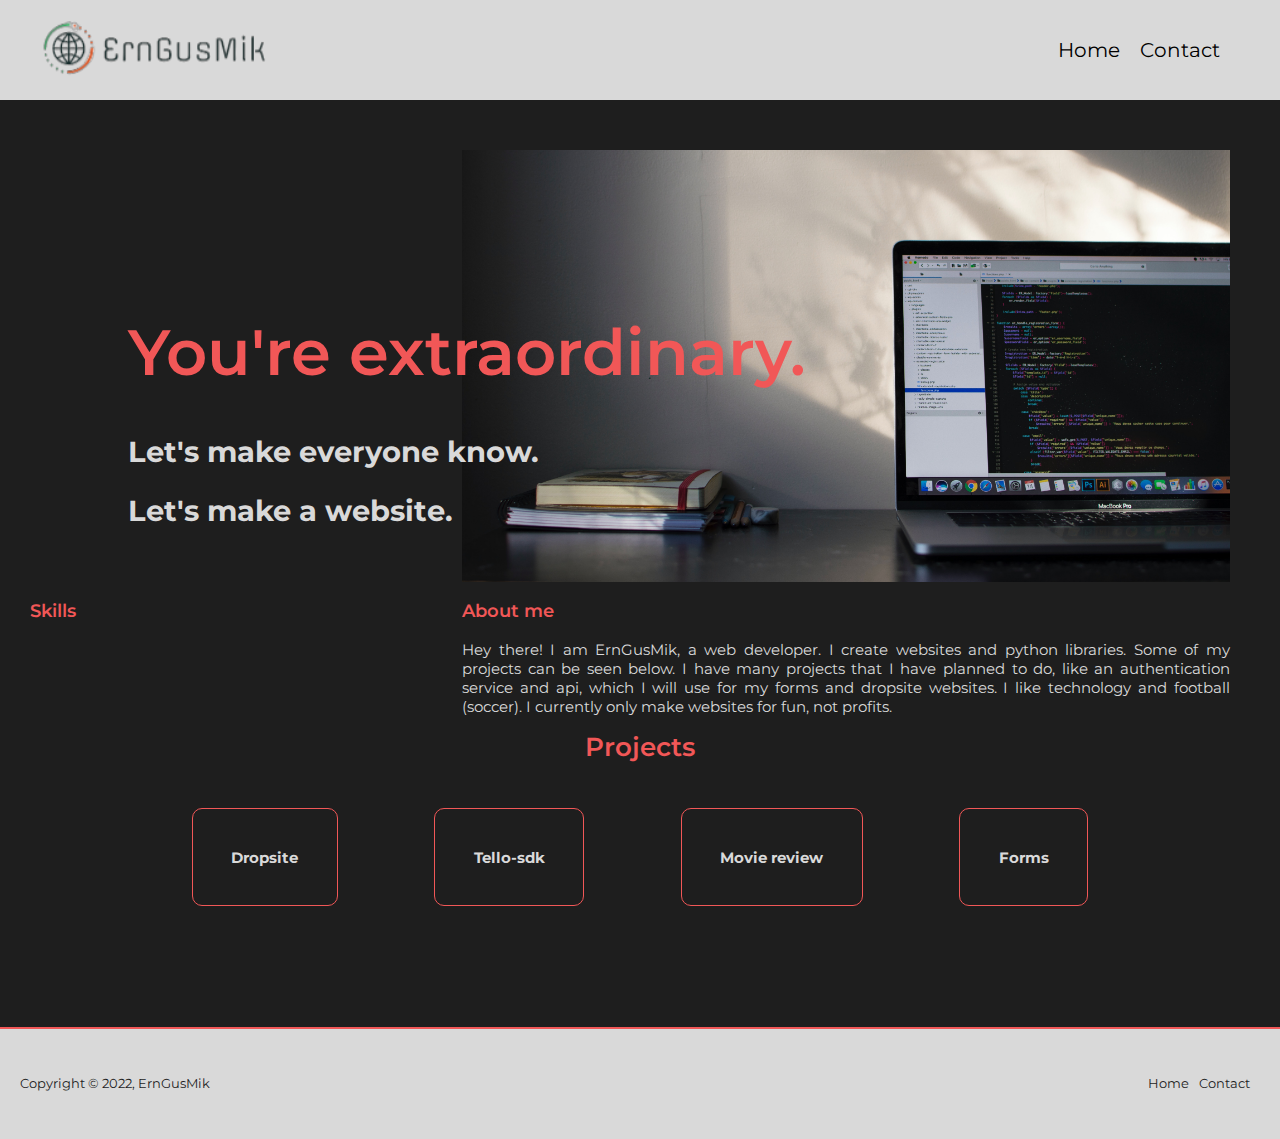
<file: index.html>
<!DOCTYPE html>
<html lang="en">
<head>
    <meta charset="UTF-8">
    <meta http-equiv="X-UA-Compatible" content="IE=edge">
    <meta name="viewport" content="width=device-width, initial-scale=1.0">
    <title>ErnGusMik -- Web Developer</title>
    <link rel="stylesheet" href="https://cdnjs.cloudflare.com/ajax/libs/font-awesome/6.2.0/css/all.min.css" integrity="sha512-xh6O/CkQoPOWDdYTDqeRdPCVd1SpvCA9XXcUnZS2FmJNp1coAFzvtCN9BmamE+4aHK8yyUHUSCcJHgXloTyT2A==" crossorigin="anonymous" referrerpolicy="no-referrer" /> 
    <link rel="stylesheet" href="./resources/index.css">   
    <link rel="stylesheet" href="./resources/footer.css">
    <link rel="stylesheet" href="./resources/nav.css">
    <script src="./index.js"></script>
</head>
<body>
    <!-- Create nav -- logo on left (img src=x) nav on right. Background color #D9D9D9 -->
    <nav>
        <div class="nav-left">
            <img src="./resources/logo.png" alt="logo">
        </div>
        <div class="nav-right">
            <ul>
                <li><a href="./index.html">Home</a></li>
                <li><a href="./contact.html">Contact</a></li>
            </ul>
        </div>
    </nav>
    <!-- Create header (.banner). Backg color #1e1e1e -->
    <header class="banner">
        <div class="banner-text">
            <h1>You're extraordinary.</h1>
            <h2>Let's make everyone know.</h2>
            <h2>Let's make a website.</h2>
        </div>
        <img src="./resources/banner-img.jpg" alt="Website making photo">
    </header>
    <!-- Create main -->
    <main>
        <article class="skills">
            <h3>Skills</h3>
            <i class="fa-brands fa-html5"></i>
            <i class="fa-brands fa-css3-alt"></i>
            <i class="fa-brands fa-js-square"></i>
            <i class="fa-brands fa-react"></i>
            <i class="fa-brands fa-node-js"></i>
            <i class="fa-brands fa-python"></i>
            <i class="fa-brands fa-git-alt"></i>
            <i class="fa-brands fa-github"></i>
            <i class="fa-brands fa-wordpress"></i>
            <i class="fa-brands fa-figma"></i>
            <i class="fa-brands fa-swift"></i> 
            <i class="fa-brands fa-npm"></i>
            <i class="fa-brands fa-markdown"></i>
            <i class="fa-brands fa-bootstrap"></i>
        </article>
        <!-- About me -->
        <article class="about">
            <h3>About me</h3>
            <p>Hey there! I am ErnGusMik, a web developer. I create websites and python libraries. Some of my projects can be seen below. I have many projects that I have planned to do, like an authentication service and api, which I will use for my forms and dropsite websites. I like technology and football (soccer). I currently only make websites for fun, not profits.</p>
        </article>
        <!-- Projects -->
        <article class="projects">
            <h3 class="project-h3">Projects</h3>
            <div class="project-container">
                <section class="project">
                    <h4 onclick="openClickHandler(1)" class="open-btn">Dropsite</h4>
                    <div class="popup-modal" id="project-1">
                        <section class="popup">
                            <span class="close-btn" onclick="closeClickHandler(1)">&times;</span>
                            <h3>Dropsite</h3>
                            <p>A website builder for dropshipping. Currently under development.</p>
                            <h4>Technologies used</h4>
                            <p>HTML5, CSS3, JavaScript, NodeJS, Git, Markdown</p>
                            <h4>Link to project</h4>
                            <a href="https://github.com/erngusmik/dropsite" target="_blank">Access on <i class="fa-brands fa-github"></i></a>
                        </section>
                    </div>
                </section>
                <!-- Project python-tello -->
                <section class="project">
                    <h4 onclick="openClickHandler(2)" class="open-btn">Tello-sdk</h4>
                    <div class="popup-modal" id="project-2">
                        <section class="popup">
                            <span class="close-btn" onclick="closeClickHandler(2)">&times;</span>
                            <h3>Tello-sdk</h3>
                            <p>A python library for controlling the TELLO or RMTT drones from a computer using UDP. Availapble on pip.</p>
                            <h4>Technologies used</h4>
                            <p>Python, Sentry (error catching), Deepsource (code checking), Git</p>
                            <h4>Link to project</h4>
                            <a href="https://github.com/erngusmik/python-tello" target="_blank">Access on <i class="fa-brands fa-github"></i></a>
                        </section>
                    </div>
                </section>
                <!-- Project review -->
                <section class="project">
                    <h4 onclick="openClickHandler(3)" class="open-btn">Movie review</h4>
                    <div class="popup-modal" id="project-3">
                        <section class="popup">
                            <span class="close-btn" onclick="closeClickHandler(3)">&times;</span>
                            <h3>Movie review</h3>
                            <p>A movie review for an ICT class. </p>
                            <h4>Technologies used</h4>
                            <p>HTML5, CSS3, Git</p>
                            <h4>Link to project</h4>
                            <a href="https://github.com/erngusmik/review" target="_blank">Access on <i class="fa-brands fa-github"></i></a>
                        </section>
                    </div>
                </section>
                <!-- Project forms -->
                <section class="project">
                    <h4 onclick="openClickHandler(4)" class="open-btn">Forms</h4>
                    <div class="popup-modal" id="project-4">
                        <section class="popup">
                            <span class="close-btn" onclick="closeClickHandler(4)">&times;</span>
                            <h3>Forms</h3>
                            <p>A survey website for assignments, quizzess, feedback forms, etc. Currently in the early stages of development.</p>
                            <h4>Technologies used</h4>
                            <p>HTML5, CSS3, JavaScript, NodeJS, Git, Markdown</p>
                            <h4>Link to project</h4>
                            <a href="https://github.com/erngusmik/forms" target="_blank">Access on <i class="fa-brands fa-github"></i></a>
                        </section>
                    </div>
                </section>
            </div>
        </article>
    </main>
    <!-- Make footer (black) -->
    <footer>
        <div class="footer-left">
            <p>Copyright &copy; 2022, ErnGusMik</p>
        </div>
        <div class="footer-right">
            <ul>
                <li><a href="./index.html">Home</a></li>
                <li><a href="./contact.html">Contact</a></li>
            </ul>
        </div>
    </footer>
</body>
</html>
</file>
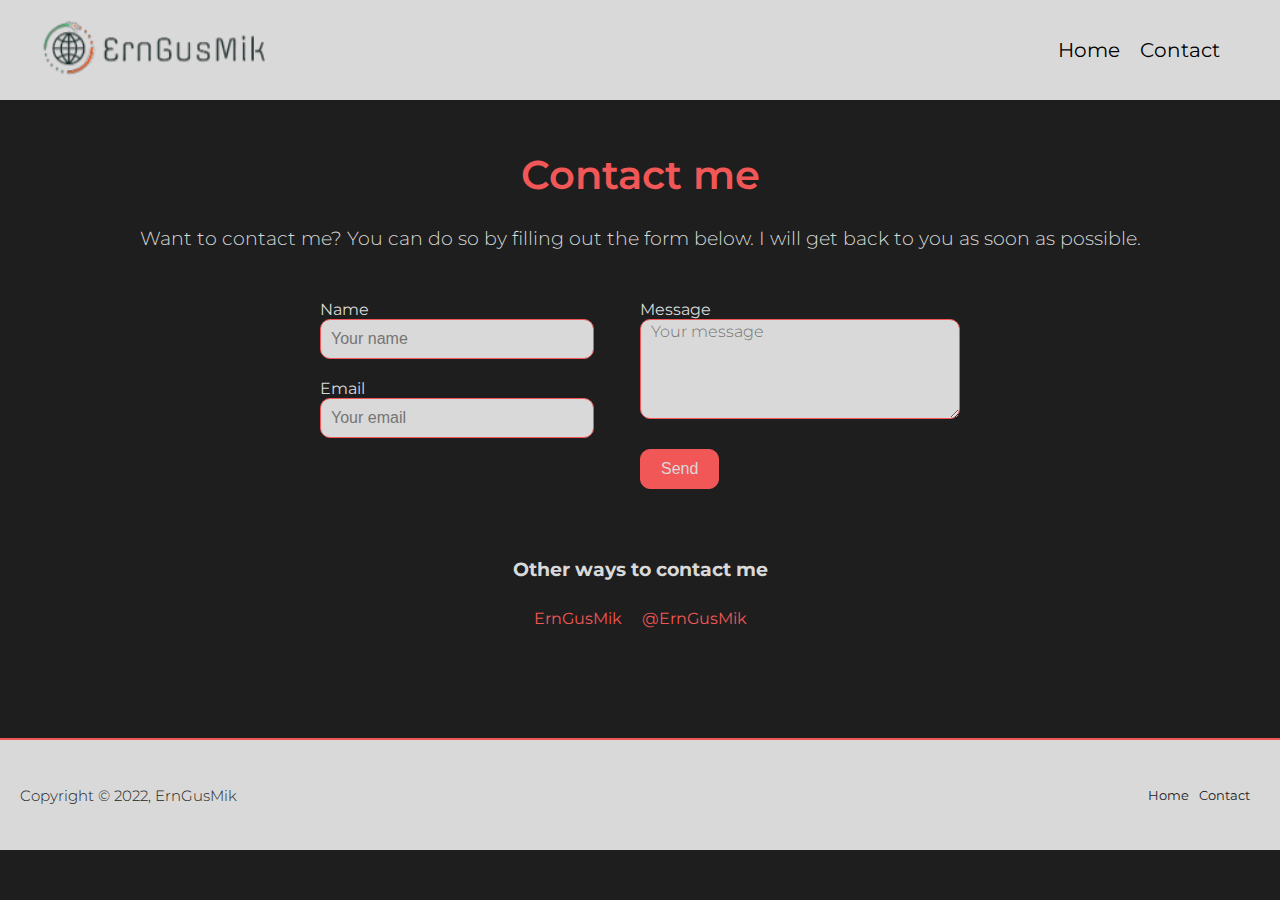
<file: contact.html>
<!DOCTYPE html>
<html lang="en">
<head>
    <meta charset="UTF-8">
    <meta http-equiv="X-UA-Compatible" content="IE=edge">
    <meta name="viewport" content="width=device-width, initial-scale=1.0">
    <title>Contact me -- ErnGusMik -- Web Developer</title>
    <link rel="stylesheet" href="https://cdnjs.cloudflare.com/ajax/libs/font-awesome/6.2.0/css/all.min.css" integrity="sha512-xh6O/CkQoPOWDdYTDqeRdPCVd1SpvCA9XXcUnZS2FmJNp1coAFzvtCN9BmamE+4aHK8yyUHUSCcJHgXloTyT2A==" crossorigin="anonymous" referrerpolicy="no-referrer" /> 
    <link rel="stylesheet" href="./resources/contact.css">
    <link rel="stylesheet" href="./resources/footer.css">
    <link rel="stylesheet" href="./resources/nav.css">
</head>
<body>
    <!-- Create nav -- logo on left (img src=x) nav on right. Background color #D9D9D9 -->
    <nav>
        <div class="nav-left">
            <img src="./resources/logo.png" alt="logo">
        </div>
        <div class="nav-right">
            <ul>
                <li><a href="./index.html">Home</a></li>
                <li><a href="./contact.html">Contact</a></li>
            </ul>
        </div>
    </nav>
    <!-- Create main -->
    <main>
        <article class="contact">
            <h1>Contact me</h1>
            <p>Want to contact me? You can do so by filling out the form below. I will get back to you as soon as possible.</p>
            <form action="">
                <div class="form-1">
                    <div class="form-name">
                        <label for="name">Name</label>
                        <input type="text" name="name" id="name" placeholder="Your name" required>
                    </div>
                    <div class="form-email">
                        <label for="email">Email</label>
                        <input type="email" name="email" id="email" placeholder="Your email" required>
                    </div>
                </div>
                <div class="form-2">
                    <label for="message">Message</label>
                    <textarea name="message" id="message" cols="30" rows="10" placeholder="Your message" required></textarea>
                    <button type="submit">Send</button>
                </div>
            </form>
        </article>
        <article class="contact-options">
            <h3>Other ways to contact me</h3>
            <ul>
                <li><a href="https://github.com/erngusmik" target="_blank"><i class="fa-brands fa-github"></i> ErnGusMik</a></li>
                <li><a href="https://twitter.com/ErnGusMik" target="_blank"><i class="fa-brands fa-twitter"></i> @ErnGusMik</a></li>
            </ul>
        </article>
    </main>
    <!-- Create footer -->
    <footer>
        <div class="footer-left">
            <p>Copyright &copy; 2022, ErnGusMik</p>
        </div>
        <div class="footer-right">
            <ul>
                <li><a href="./index.html">Home</a></li>
                <li><a href="./contact.html">Contact</a></li>
            </ul>
        </div>
    </footer>
</body>
</html>
</file>
<file: resources/index.css>
@import url('https://fonts.googleapis.com/css2?family=Montserrat:wght@300;400;600&display=swap');

body {
    font-family: 'Montserrat', sans-serif;
    background-color: #1e1e1e;
    margin: 0;
    color: #d9d9d9;
}
h1, h3 {
    font-weight: 600;
    color: #f15757;
}
/* HEADER */
header {
    margin-top: 100px;
}
header div {
    position: absolute;
    top: 30%;
    left: 10%;
    text-align: left;
    z-index: 2;
    font-size: 1.5vw;
}
header h1 {
    font-size: 5vw;
    font-weight: 600;
    color: #f15757;
}
header img {
    width: 60%;
    float: right;
    z-index: 1;
    margin-right: 50px;
    margin-top: 50px;
    padding: 0;
}
@media screen and (max-width: 920px) {
    header div {
        top: 15%
    }
}

@media screen and (max-width: 830px) and (min-width: 600px) {
    header img {
        width: 80%;
        margin-right: 0;
    }
    header div {
        top: 23%;
    }
}

@media screen and (max-width: 600px) {
    header div {
        font-size: 1vw;
        top: 20%;
    }
    header h1 {
        font-size: 4vw;
    }
    header img {
        width: 100%;
        margin: 0;
        margin-top: 30px;
    }
    header {
        margin-top: 50px;
    }
}

/* MAIN */

/* ABOUT */
main {
    position: relative;
    clear: both;
}
main .about {
    float: right;
    width: 60%;
    margin-right: 50px;
    text-align: justify;
    font-size: 1.2vw;
}
/* SKILLS */
main .skills {
    float: left;
    font-size: 1.2vw;
    margin-left: 30px;
    max-width: 30%;
}
.skills i {
    font-size: 2vw;
    margin: 5px;
}
@media screen and (max-width: 920px) {
    main .about {
        width: 60%;
    }
    main .skills {
        max-width: 20%;
    }
}

@media screen and (max-width: 700px) {
    main .about {
        width: 70%;
        float: none;
        text-align: center;
        margin: auto;
        padding-top: 20px;
        font-size: 3vw;
    }
    main .skills {
        max-width: 70%;
        float: none;
        text-align: center;
        margin: auto;
        padding-top: 20px;
    }
    .skills i, .skills h3 {
        font-size: 3vw;
    }

}

/* PROJECTS */
.projects {
    clear: both;
    font-size: 1.2vw;
    text-align: center;
    max-width: 70%;
    margin: auto;
    margin-top: 100px;
    position: relative;
}
.projects h3 {
    font-size: 2vw;
    margin-top: 50px;
}
.project-container {
    display: flex;
    justify-content: space-between;
    align-items: center;
}
.project .open-btn {
    min-width: fit-content;
    padding: 3vw;
    border: 1px solid #f15757;
    border-radius: 10px;
    background-color: #1e1e1e;
    flex: 1;
    cursor: pointer;
    transition: background-color 0.3s;
}
.popup-modal {
    display: none;
    position: fixed;
    background: rgb(0,0,0);
    background: rgba(0,0,0,0.4);
    top: 0;
    left: 0;
    z-index: 5;
    width: 100%;
    height: 100%;
    margin: 0;
    padding: 0;
}

.popup {
    background-color: #d9d9d9;
    color: #1e1e1e;
    margin: 15vh auto;
    padding: 20px;
    border-radius: 20px;
    border: 2px solid #f15757;
    max-width: 70%;
    cursor: auto;
}
.project .open-btn:hover {
    background-color: #f15757;
}
.popup h3 {
    margin-top: 20px;
}
.close-btn {
    color: #000;
    font-size: 2vw;
    float: right;
    font-weight: bold;
    transition: all 0.3s;
}
.close-btn:hover, .close-btn:focus {
    cursor: pointer;
    color: #f15757;
}

.popup a {
    text-decoration: none;
    color: #f15757;
}
.popup a:hover {
    text-decoration: underline;
}
@media screen and (max-width: 600px) {
    .projects {
        max-width: 70%;
        margin-top: 20px;
        font-size: 3vw;
    }
    .projects h3 {
        font-size: 4vw;
    }
    .project-container {
        flex-direction: column;
    }
    .project .open-btn {
        margin: 10px;
    }
    .project {
        width: 80%;
    }
    .project span {
        font-size: 5vw;
        margin-top: 0;
    }
}
</file>
<file: resources/footer.css>
@import url('https://fonts.googleapis.com/css2?family=Montserrat:wght@300;400;600&display=swap');

footer {
    background-color: #d9d9d9;
    color: #1e1e1e;
    clear: both;
    padding: 20px;
    height:70px;
    margin-top: 100px;
    font-family: 'Montserrat', sans-serif;
    border-top: 2px solid #f15757;
    box-sizing: content-box !important;
    font-size: 1vw;
    font-weight: 400;
}
footer .footer-right {
    display: inline-flex;
    justify-content: center;
    align-items: center;
    float: right;
    height: 100%;
    max-width: 50%
}

footer .footer-left {
    height: 70px;
    clear: both;
    display: inline-flex;
    align-items: center;

}
.footer-right ul {
    list-style: none;
    padding: 0;
    margin: 0;
    display: flex;
    justify-content: center;
    align-items: center;
}
.footer-right ul li {
    display: inline-block;
    margin-right: 10px;
}  
.footer-right ul li a {
    color: #1e1e1e;
    text-decoration: none;
    transition: color 0.3s;
}

footer ul li a:hover {
    color: #f15757;
}
footer p {
    margin: 0 auto 0;
}

@media screen and (max-width: 600px) {
    footer {
        font-size: 3vw;
    }
    div.footer-right {
        display: none;
    }
    .footer-left {
        width: 100%;
        text-align: center;
    }
}
</file>
<file: resources/nav.css>
@import url('https://fonts.googleapis.com/css2?family=Montserrat:wght@300;400;600&display=swap');

nav {
    background-color: #d9d9d9;
    width: 100%;
    height: 100px;
    position: absolute;
    top: 0;
    left: 0;
    color: black;
}

nav a {
    text-decoration: none;
    color: black;
    transition: color 0.3s;
}
nav ul {
    list-style-type: none;
    height: 100px;
    float: right;
    margin-right: 50px;
    font-size: 20px;
    font-family: 'Montserrat', sans-serif;
    display: flex;
    justify-content: center;
    align-items: center;
    margin-top: 0;
}
nav li {
    display: inline;
    margin: 10px;
    cursor: pointer;
}

nav a:hover {
    color: #F15757;
}
nav img {
    float: left;
    margin-left: 30px;
    cursor: pointer;
    margin-top: 15px;
    height: 70px;
}
@media  screen and (max-width: 600px) {
    nav img {
        margin: 0;
        height: 50px;
    }
    nav {
        height: 50px;
    }
    nav a {
        font-size: 14px;
        margin-top: 0;
    }
    nav ul {
        margin-right: 0;
        font-size: 14px;
        height: 50px;
    }
}
@media screen and (max-width: 300px) {
    nav a {
        font-size: 12px;
    }
    nav img {
        height: 30px;
    }
    nav {
        height: 30px;
    }
    nav ul {
        height: 30px;
        font-size: 12px;
    }
    
}
/* #f15757 */
</file>
<file: resources/contact.css>
@import url('https://fonts.googleapis.com/css2?family=Montserrat:wght@300;400;600&display=swap');

body {
    font-family: 'Montserrat', sans-serif;
    background-color: #1e1e1e;
    color: #d9d9d9;
    margin: 0;
    padding: 0;
}
* {
    box-sizing: border-box;
}
main {
    margin-top: 100px;
}
h1 {
    font-weight: 600;
    color: #f15757;
    font-size: 2.5em;
    text-align: center;
    margin-top: 150px;
}
p {
    font-weight: 300;
    font-size: 1.2em;
    text-align: center;
    margin-bottom: 50px;
}

/* FORM  */
form {
    display: flex;
    align-items: flex-start;
    justify-content: space-between;
    max-width: 65%;
    margin: auto;
}
.form-1{
    display: flex;
    flex-direction: column;
    align-items: space-between;
    justify-content: space-between;
    height: 100%;
}
.form-1 input {
    width: 100%;
    height: 40px;
    margin-bottom: 20px;
    border: 1px solid #f15757;
    border-radius: 10px;
    padding-left: 10px;
    font-size: 1em;
    font-weight: 300;
    outline: none;
    color: #f15757;
    background-color: #d9d9d9;
}
.form-2 {
    display: flex;
    flex-direction: column;
    align-items: space-between;
    justify-content: space-between;
    height: 100%;
    width: 50%;
}
.form-2 textarea {
    width: 100%;
    height: 100px;
    margin-bottom: 20px;
    border: 1px solid #f15757;
    border-radius: 10px;
    padding-left: 10px;
    font-size: 1em;
    font-weight: 300;
    outline: none;
    color: #f15757;
    background-color: #d9d9d9;
    font-family: 'Montserrat', sans-serif;
}
.form-2 {
    display: flex;
    flex-direction: column;
    align-items: space-between;
    justify-content: space-between;
    height: 100%;
}
.form-2 button {
    width: max-content;
    height: 40px;
    margin-top: 10px;
    border: 1px solid #f15757;
    border-radius: 10px;
    font-size: 1em;
    font-weight: 300;
    outline: none;
    color: #d9d9d9;
    background-color: #f15757;
    cursor: pointer;
    padding: 10px 20px 10px;
    float: right;
    transition: all 0.3s ease-in-out;
}
.form-2 button:hover {
    background-color: #1e1e1e;
    color: #f15757;
}

@media screen and (min-width: 1200px) {
    form {
        max-width: 50%;
    }
}

@media screen and (max-width: 912px) {
    form {
        max-width: 80%;
    }
}

@media screen and (max-width: 760px) {
    form {
        flex-direction: column;
        max-width:90%;
    }
    .form-1 {
        width: 100%;
    }
    .form-2 {
        width: 100%;
    }
    .contact-options {
        text-align: center;
        margin-top: 40px;
    }
    h1, p {
        max-width: 90%;
        margin: 10px auto 40px;
    }
}


/* OTHER */
.contact-options {
    display: flex;
    align-items: center;
    justify-content: space-between;
    max-width: 70%;
    margin: auto;
    margin-top: 50px;
    text-align: center;
    flex-direction: column;
}
.contact-options ul {
    list-style: none;
    padding: 0;
    margin: 0;
    display: flex;
    justify-content: center;
    align-items: center;
}
.contact-options ul li {
    display: inline-block;
    margin: 10px;
}
.contact-options ul li a {
    color: #f15757;
    text-decoration: none;
}
.contact-options ul li a:hover {
    text-decoration: underline;
}
</file>
